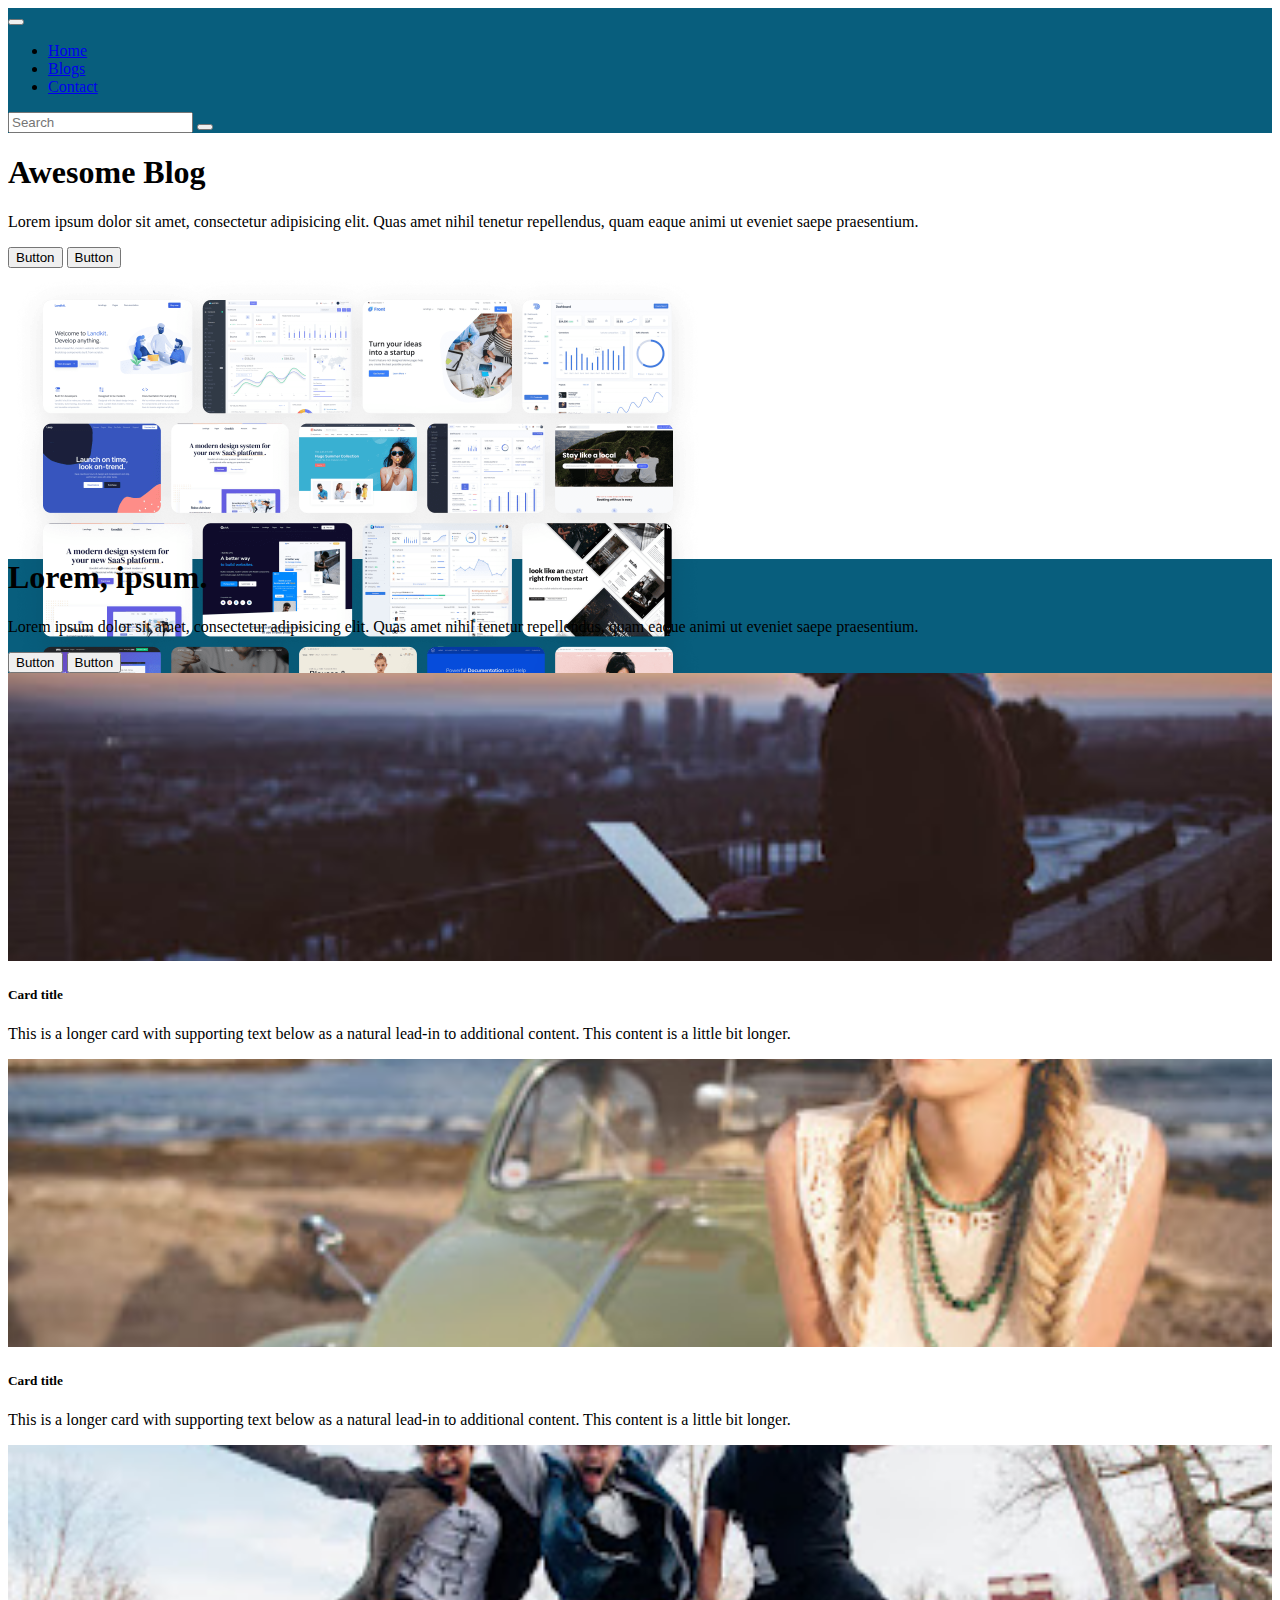
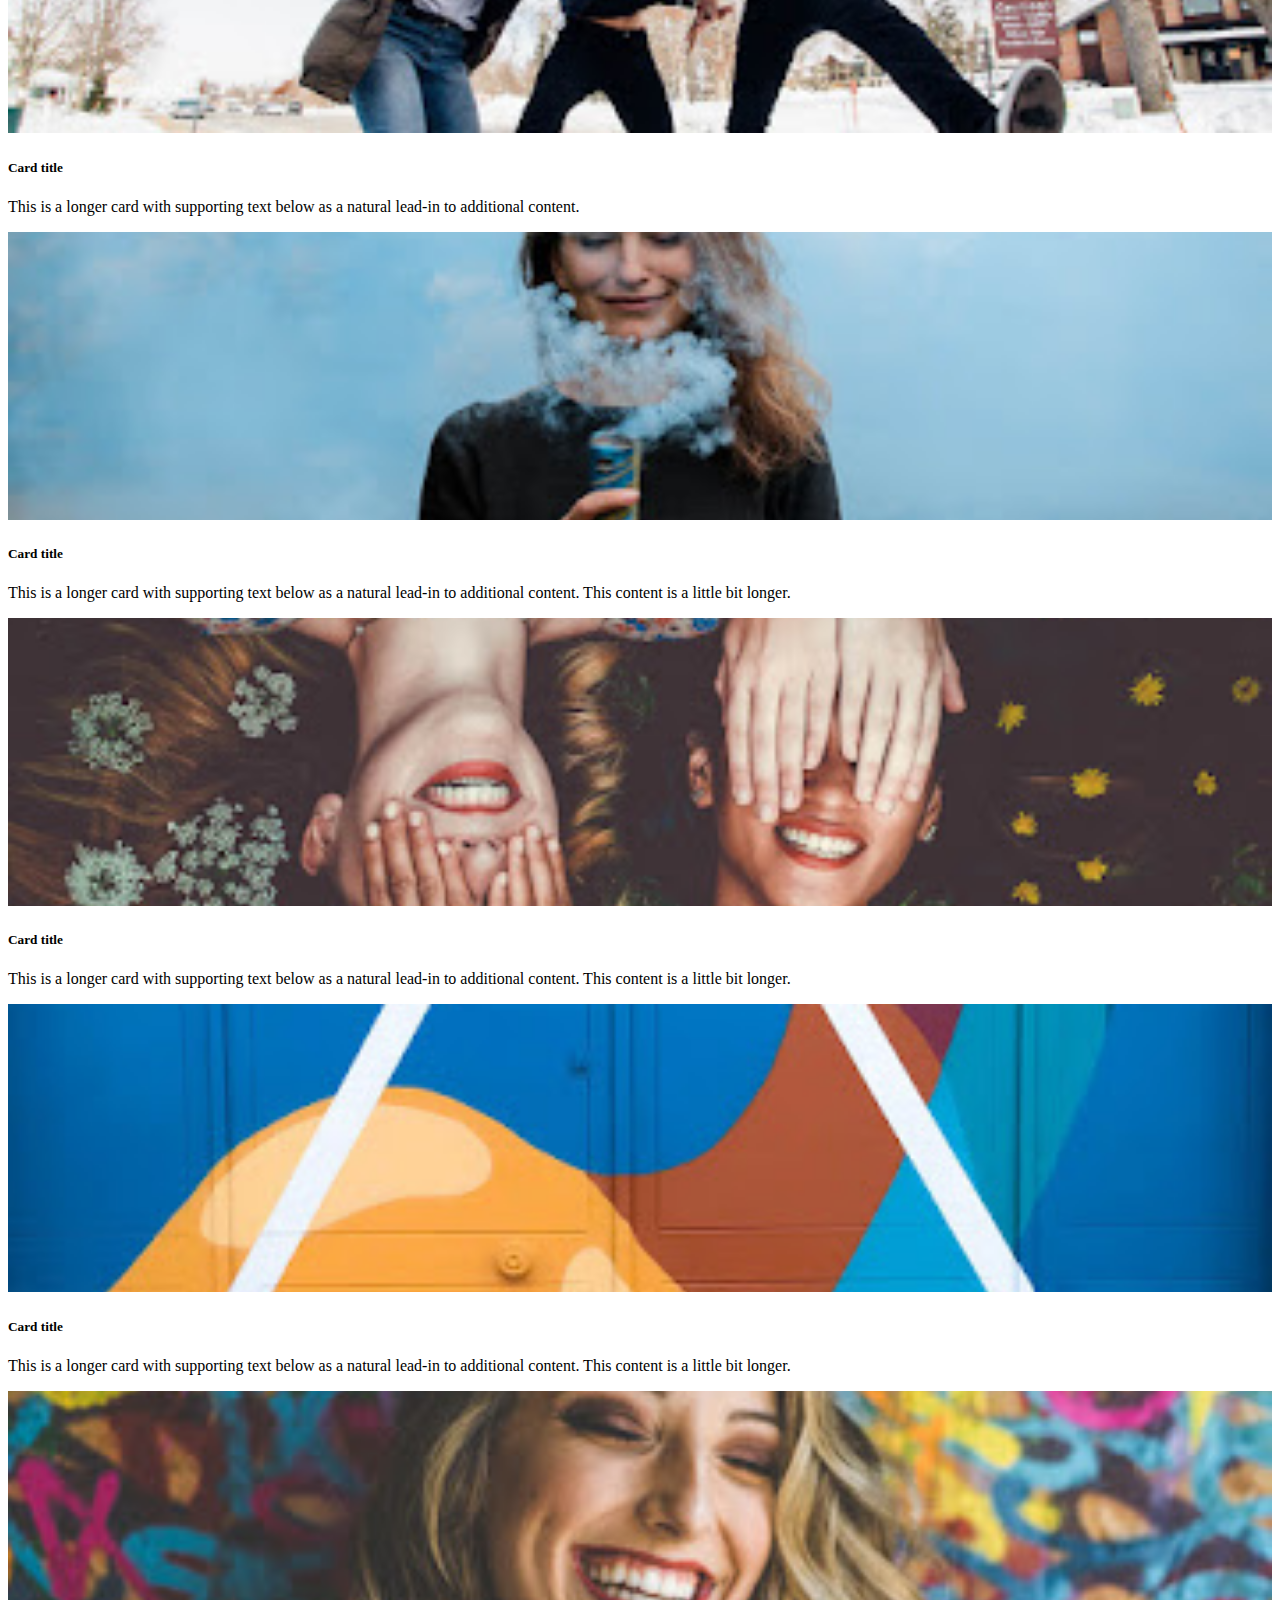
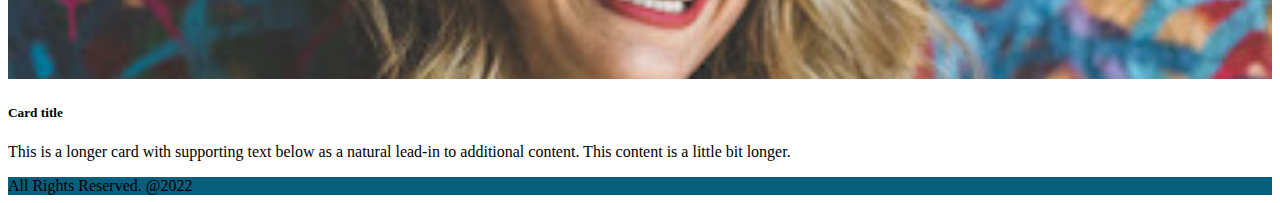
<file: src/index.html>
<!DOCTYPE html>
<html lang="en">

<head>
    <meta charset="UTF-8">
    <meta http-equiv="X-UA-Compatible" content="IE=edge">
    <meta name="viewport" content="width=device-width, initial-scale=1.0">
    <!-- CSS only -->
    <link href="https://cdn.jsdelivr.net/npm/bootstrap@5.2.2/dist/css/bootstrap.min.css" rel="stylesheet"
        integrity="sha384-Zenh87qX5JnK2Jl0vWa8Ck2rdkQ2Bzep5IDxbcnCeuOxjzrPF/et3URy9Bv1WTRi" crossorigin="anonymous">
    <link rel="stylesheet" href="https://cdnjs.cloudflare.com/ajax/libs/font-awesome/6.2.0/css/all.min.css"
        integrity="sha512-xh6O/CkQoPOWDdYTDqeRdPCVd1SpvCA9XXcUnZS2FmJNp1coAFzvtCN9BmamE+4aHK8yyUHUSCcJHgXloTyT2A=="
        crossorigin="anonymous" referrerpolicy="no-referrer" />
    <title>Awesome Blog</title>
    <link rel="stylesheet" href="../css/style.css">
</head>

<body>
    <nav class="navbar navbar-expand-lg navbar-light bg-light">
        <div class="container-fluid">
            <a href="index.html" class="navbar-brand">
                <i class="fa-regular fa-house"></i>
            </a>
            <button class="navbar-toggler" type="button" data-bs-toggle="collapse"
                data-bs-target="#navbarSupportedContent" aria-controls="navbarSupportedContent" aria-expanded="false"
                aria-label="Toggle navigation">
                <span class="navbar-toggler-icon"></span>
            </button>
            <div class="collapse navbar-collapse" id="navbarSupportedContent">
                <ul class="navbar-nav me-auto mb-2 mb-lg-0">
                    <li class="nav-item">
                        <a class="nav-link active" aria-current="page" href="index.html">Home</a>
                    </li>
                    <li class="nav-item">
                        <a class="nav-link" href="blogs.html">Blogs</a>
                    </li>
                    <li class="nav-item">
                        <a class="nav-link" href="contact.html">Contact</a>
                    </li>
                </ul>
                <form class="d-flex">
                    <input class="form-control me-2" type="search" placeholder="Search" aria-label="Search">
                    <button class="btn btn-outline-success btn-warning" type="submit">
                        <i class="fa-regular fa-magnifying-glass"></i>
                    </button>
                </form>
            </div>
        </div>
    </nav>

    <header>
        <div class="text-center pt-5 mt-5 px-4 border-bottom">
            <h1 class="display-4 fw-bold"> Awesome Blog</h1>
            <div class="col-lg-6 mx-auto">
                <p class="lead mb-4">
                    Lorem ipsum dolor sit amet, consectetur adipisicing elit. Quas amet nihil tenetur repellendus, quam
                    eaque animi ut eveniet saepe praesentium.
                </p>
                <div class="mb-5 d-grid gap-2 d-md-flex justify-content-md-center">
                    <button class="btn btn-primary btn-lg"> Button
                        <i class="fa-solid fa-caret-right"></i>
                    </button>
                    <button class="btn btn-outline-secondary btn-lg"> Button
                        <i class="fa-solid fa-caret-right"></i>
                    </button>
                </div>
                <div class="overflow-hidden" style="max-height: 30vh;">
                    <div class="container px-5">
                        <img src="../img/bg.png" class="img-fluid border rounded-3 shadow-lg mb-4" width="700"
                            height="500" alt="">
                    </div>
                </div>
            </div>
        </div>
    </header>

    <main>
        <div class="bg-dark px-4 py-5 text-center text-white">
            <div class="py-5">
                <h1 class="display-5 fw-bold"> Lorem, ipsum.</h1>
                <div class="col-lg-6 mx-auto">
                    <p class="lead mb-4">
                        Lorem ipsum dolor sit amet, consectetur adipisicing elit. Quas amet nihil tenetur repellendus,
                        quam
                        eaque animi ut eveniet saepe praesentium.
                    </p>
                    <div class="d-grid gap-2 d-md-flex justify-content-md-center">
                        <button class="btn btn-outline-warning btn-lg"> Button
                            <i class="fa-solid fa-caret-right"></i>
                        </button>
                        <button class="btn btn-outline-light btn-lg"> Button
                            <i class="fa-solid fa-caret-right"></i>
                        </button>
                    </div>
                </div>
            </div>
        </div>
        <div class="container my-4">
            <div class="row row-cols-1 row-cols-lg-3 row-cols-md-2 g-4">
                <div class="col">
                    <div class="card">
                        <img src="../img/1.jpeg" class="card-img-top" alt="...">
                        <div class="card-body">
                            <h5 class="card-title">Card title</h5>
                            <p class="card-text">This is a longer card with supporting text below as a natural lead-in
                                to
                                additional content. This content is a little bit longer.</p>
                        </div>
                    </div>
                </div>
                <div class="col">
                    <div class="card">
                        <img src="../img/2.jpeg" class="card-img-top" alt="...">
                        <div class="card-body">
                            <h5 class="card-title">Card title</h5>
                            <p class="card-text">This is a longer card with supporting text below as a natural lead-in
                                to
                                additional content. This content is a little bit longer.</p>
                        </div>
                    </div>
                </div>
                <div class="col">
                    <div class="card">
                        <img src="../img/3.jpeg" class="card-img-top" alt="...">
                        <div class="card-body">
                            <h5 class="card-title">Card title</h5>
                            <p class="card-text">This is a longer card with supporting text below as a natural lead-in
                                to
                                additional content.</p>
                        </div>
                    </div>
                </div>
                <div class="col">
                    <div class="card">
                        <img src="../img/4.jpeg" class="card-img-top" alt="...">
                        <div class="card-body">
                            <h5 class="card-title">Card title</h5>
                            <p class="card-text">This is a longer card with supporting text below as a natural lead-in
                                to
                                additional content. This content is a little bit longer.</p>
                        </div>
                    </div>
                </div>
                <div class="col">
                    <div class="card">
                        <img src="../img/5.jpeg" class="card-img-top" alt="...">
                        <div class="card-body">
                            <h5 class="card-title">Card title</h5>
                            <p class="card-text">This is a longer card with supporting text below as a natural lead-in
                                to
                                additional content. This content is a little bit longer.</p>
                        </div>
                    </div>
                </div>
                <div class="col">
                    <div class="card">
                        <img src="../img/6.jpeg" class="card-img-top" alt="...">
                        <div class="card-body">
                            <h5 class="card-title">Card title</h5>
                            <p class="card-text">This is a longer card with supporting text below as a natural lead-in
                                to
                                additional content. This content is a little bit longer.</p>
                        </div>
                    </div>
                </div>
                <div class="col">
                    <div class="card">
                        <img src="../img/7.jpeg" class="card-img-top" alt="...">
                        <div class="card-body">
                            <h5 class="card-title">Card title</h5>
                            <p class="card-text">This is a longer card with supporting text below as a natural lead-in
                                to
                                additional content. This content is a little bit longer.</p>
                        </div>
                    </div>
                </div>
            </div>
        </div>

    </main>

    <footer class="py-5 bg-dark text-white">
        <div class="container text-center">
            <span> All Rights Reserved. @2022</span>
        </div>
    </footer>




    <!-- JavaScript Bundle with Popper -->
    <script src="https://cdn.jsdelivr.net/npm/bootstrap@5.2.2/dist/js/bootstrap.bundle.min.js"
        integrity="sha384-OERcA2EqjJCMA+/3y+gxIOqMEjwtxJY7qPCqsdltbNJuaOe923+mo//f6V8Qbsw3" crossorigin="anonymous">
    </script>
</body>

</html>
</file>
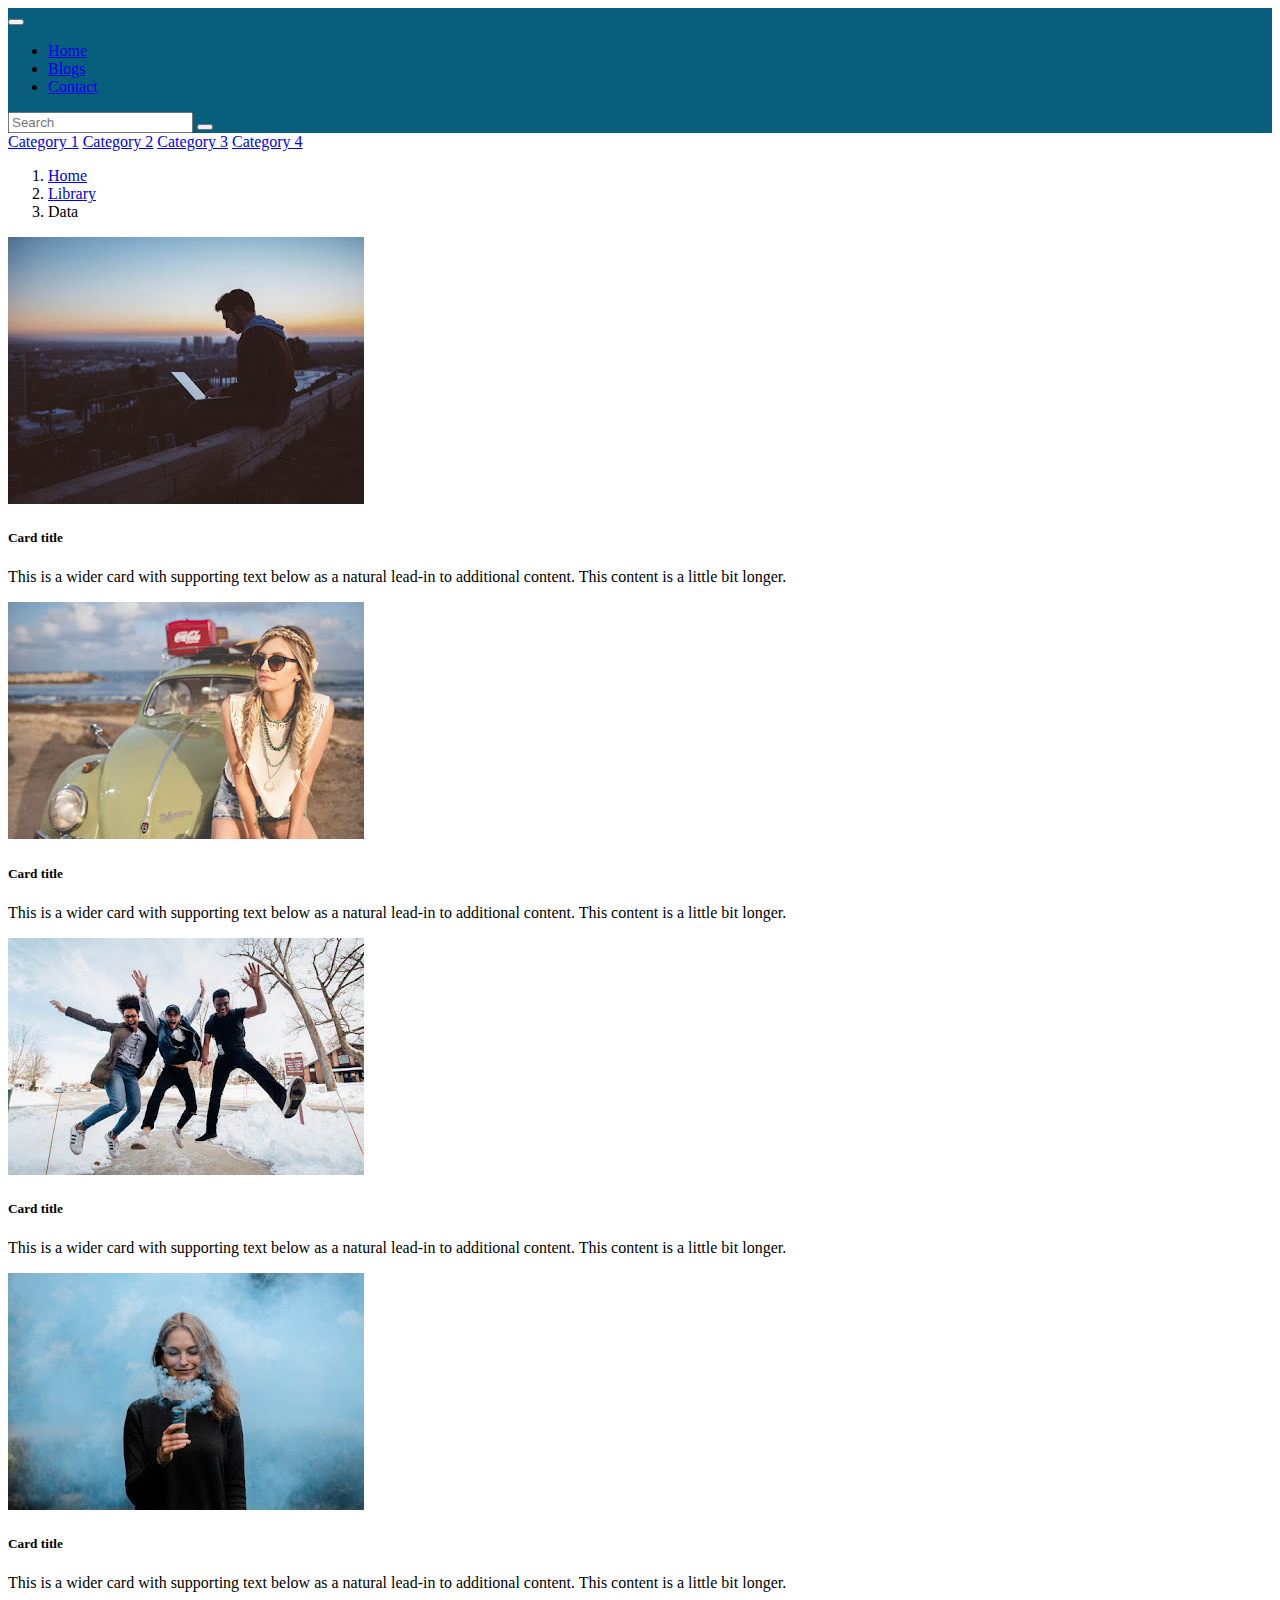
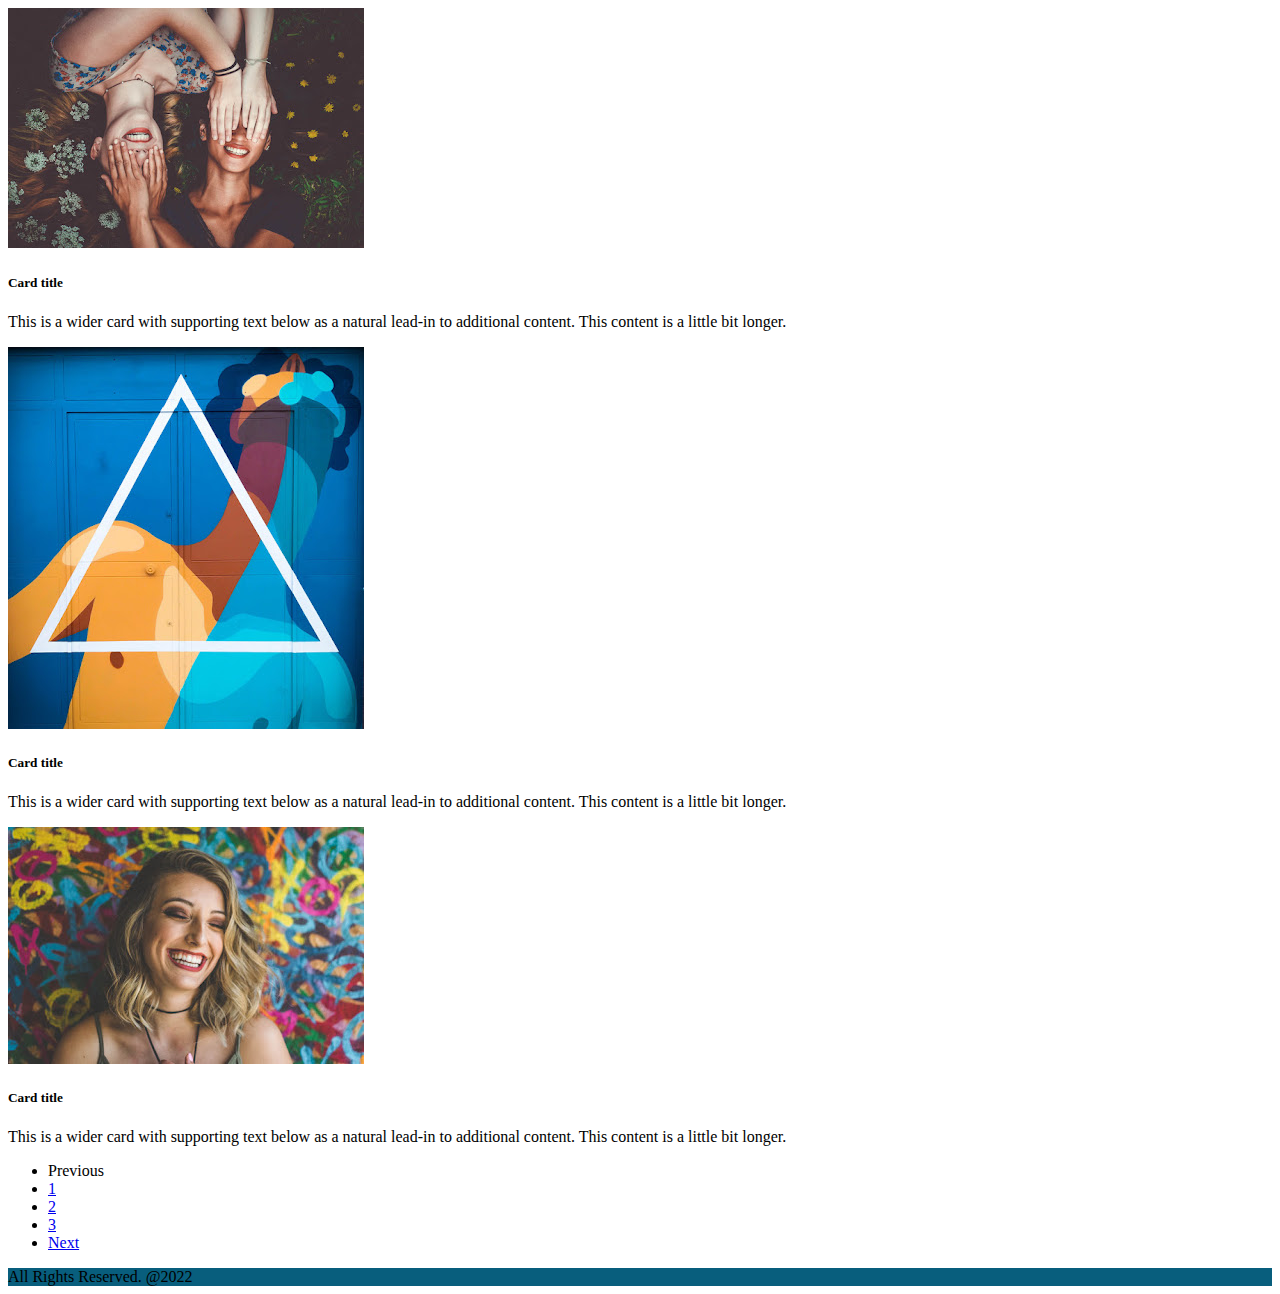
<file: src/blogs.html>
<!DOCTYPE html>
<html lang="en">

<head>
    <meta charset="UTF-8">
    <meta http-equiv="X-UA-Compatible" content="IE=edge">
    <meta name="viewport" content="width=device-width, initial-scale=1.0">
    <!-- CSS only -->
    <link href="https://cdn.jsdelivr.net/npm/bootstrap@5.2.2/dist/css/bootstrap.min.css" rel="stylesheet"
        integrity="sha384-Zenh87qX5JnK2Jl0vWa8Ck2rdkQ2Bzep5IDxbcnCeuOxjzrPF/et3URy9Bv1WTRi" crossorigin="anonymous">
    <link rel="stylesheet" href="https://cdnjs.cloudflare.com/ajax/libs/font-awesome/6.2.0/css/all.min.css"
        integrity="sha512-xh6O/CkQoPOWDdYTDqeRdPCVd1SpvCA9XXcUnZS2FmJNp1coAFzvtCN9BmamE+4aHK8yyUHUSCcJHgXloTyT2A=="
        crossorigin="anonymous" referrerpolicy="no-referrer" />
    <title>Awesome Blog</title>
    <link rel="stylesheet" href="../css/style.css">
</head>

<body>
    <nav class="navbar navbar-expand-lg navbar-light bg-light">
        <div class="container-fluid">
            <a href="index.html" class="navbar-brand">
                <i class="fa-regular fa-house"></i>
            </a>
            <button class="navbar-toggler" type="button" data-bs-toggle="collapse"
                data-bs-target="#navbarSupportedContent" aria-controls="navbarSupportedContent" aria-expanded="false"
                aria-label="Toggle navigation">
                <span class="navbar-toggler-icon"></span>
            </button>
            <div class="collapse navbar-collapse" id="navbarSupportedContent">
                <ul class="navbar-nav me-auto mb-2 mb-lg-0">
                    <li class="nav-item">
                        <a class="nav-link" aria-current="page" href="index.html">Home</a>
                    </li>
                    <li class="nav-item">
                        <a class="nav-link active" href="blogs.html">Blogs</a>
                    </li>
                    <li class="nav-item">
                        <a class="nav-link" href="contact.html">Contact</a>
                    </li>
                </ul>
                <form class="d-flex">
                    <input class="form-control me-2" type="search" placeholder="Search" aria-label="Search">
                    <button class="btn btn-outline-success btn-warning" type="submit">
                        <i class="fa-regular fa-magnifying-glass"></i>
                    </button>
                </form>
            </div>
        </div>
    </nav>

    <main>
        <div class="container my-4">
            <div class="row">
                <div class="col-md-3 d-none d-md-block">
                    <div class="list-group">
                        <a href="#" class="list-group-item list-group-item-action active" aria-current="true">Category
                            1</a>
                        <a href="#" class="list-group-item list-group-item-action">Category 2</a>
                        <a href="#" class="list-group-item list-group-item-action">Category 3</a>
                        <a href="#" class="list-group-item list-group-item-action">Category 4</a>
                    </div>
                </div>
                <div class="col-md-9 ">
                    <nav>
                        <ol class="breadcrumb">
                            <li class="breadcrumb-item"><a href="#">Home</a></li>
                            <li class="breadcrumb-item"><a href="#">Library</a></li>
                            <li class="breadcrumb-item active">Data</li>
                        </ol>
                    </nav>
                    <div class="card mb-2">
                        <div class="row g-0">
                            <div class="col-md-4">
                                <img src="../img/1.jpeg" class="img-fluid rounded-start" alt="...">
                            </div>
                            <div class="col-md-8">
                                <div class="card-body">
                                    <h5 class="card-title">Card title</h5>
                                    <p class="card-text">This is a wider card with supporting text below as a natural
                                        lead-in to additional content. This content is a little bit longer.</p>
                                </div>
                            </div>
                        </div>
                    </div>
                    <div class="card mb-2">
                        <div class="row g-0">
                            <div class="col-md-4">
                                <img src="../img/2.jpeg" class="img-fluid rounded-start" alt="...">
                            </div>
                            <div class="col-md-8">
                                <div class="card-body">
                                    <h5 class="card-title">Card title</h5>
                                    <p class="card-text">This is a wider card with supporting text below as a natural
                                        lead-in to additional content. This content is a little bit longer.</p>
                                </div>
                            </div>
                        </div>
                    </div>
                    <div class="card mb-2">
                        <div class="row g-0">
                            <div class="col-md-4">
                                <img src="../img/3.jpeg" class="img-fluid rounded-start" alt="...">
                            </div>
                            <div class="col-md-8">
                                <div class="card-body">
                                    <h5 class="card-title">Card title</h5>
                                    <p class="card-text">This is a wider card with supporting text below as a natural
                                        lead-in to additional content. This content is a little bit longer.</p>
                                </div>
                            </div>
                        </div>
                    </div>
                    <div class="card mb-2">
                        <div class="row g-0">
                            <div class="col-md-4">
                                <img src="../img/4.jpeg" class="img-fluid rounded-start" alt="...">
                            </div>
                            <div class="col-md-8">
                                <div class="card-body">
                                    <h5 class="card-title">Card title</h5>
                                    <p class="card-text">This is a wider card with supporting text below as a natural
                                        lead-in to additional content. This content is a little bit longer.</p>
                                </div>
                            </div>
                        </div>
                    </div>
                    <div class="card mb-2">
                        <div class="row g-0">
                            <div class="col-md-4">
                                <img src="../img/5.jpeg" class="img-fluid rounded-start" alt="...">
                            </div>
                            <div class="col-md-8">
                                <div class="card-body">
                                    <h5 class="card-title">Card title</h5>
                                    <p class="card-text">This is a wider card with supporting text below as a natural
                                        lead-in to additional content. This content is a little bit longer.</p>
                                </div>
                            </div>
                        </div>
                    </div>
                    <div class="card mb-2">
                        <div class="row g-0">
                            <div class="col-md-4">
                                <img src="../img/6.jpeg" class="img-fluid rounded-start" alt="...">
                            </div>
                            <div class="col-md-8">
                                <div class="card-body">
                                    <h5 class="card-title">Card title</h5>
                                    <p class="card-text">This is a wider card with supporting text below as a natural
                                        lead-in to additional content. This content is a little bit longer.</p>
                                </div>
                            </div>
                        </div>
                    </div>
                    <div class="card mb-2">
                        <div class="row g-0">
                            <div class="col-md-4">
                                <img src="../img/7.jpeg" class="img-fluid rounded-start" alt="...">
                            </div>
                            <div class="col-md-8">
                                <div class="card-body">
                                    <h5 class="card-title">Card title</h5>
                                    <p class="card-text">This is a wider card with supporting text below as a natural
                                        lead-in to additional content. This content is a little bit longer.</p>
                                </div>
                            </div>
                        </div>
                    </div>
                    <nav class="my-5">
                        <ul class="pagination justify-content-center">
                            <li class="page-item disabled">
                                <a class="page-link">Previous</a>
                            </li>
                            <li class="page-item"><a class="page-link" href="#">1</a></li>
                            <li class="page-item"><a class="page-link" href="#">2</a></li>
                            <li class="page-item"><a class="page-link" href="#">3</a></li>
                            <li class="page-item">
                                <a class="page-link" href="#">Next</a>
                            </li>
                        </ul>
                    </nav>
                </div>
            </div>
        </div>
    </main>

    <footer class="py-5 bg-dark text-white">
        <div class="container text-center">
            <span> All Rights Reserved. @2022</span>
        </div>
    </footer>




    <!-- JavaScript Bundle with Popper -->
    <script src="https://cdn.jsdelivr.net/npm/bootstrap@5.2.2/dist/js/bootstrap.bundle.min.js"
        integrity="sha384-OERcA2EqjJCMA+/3y+gxIOqMEjwtxJY7qPCqsdltbNJuaOe923+mo//f6V8Qbsw3" crossorigin="anonymous">
    </script>
</body>

</html>
</file>
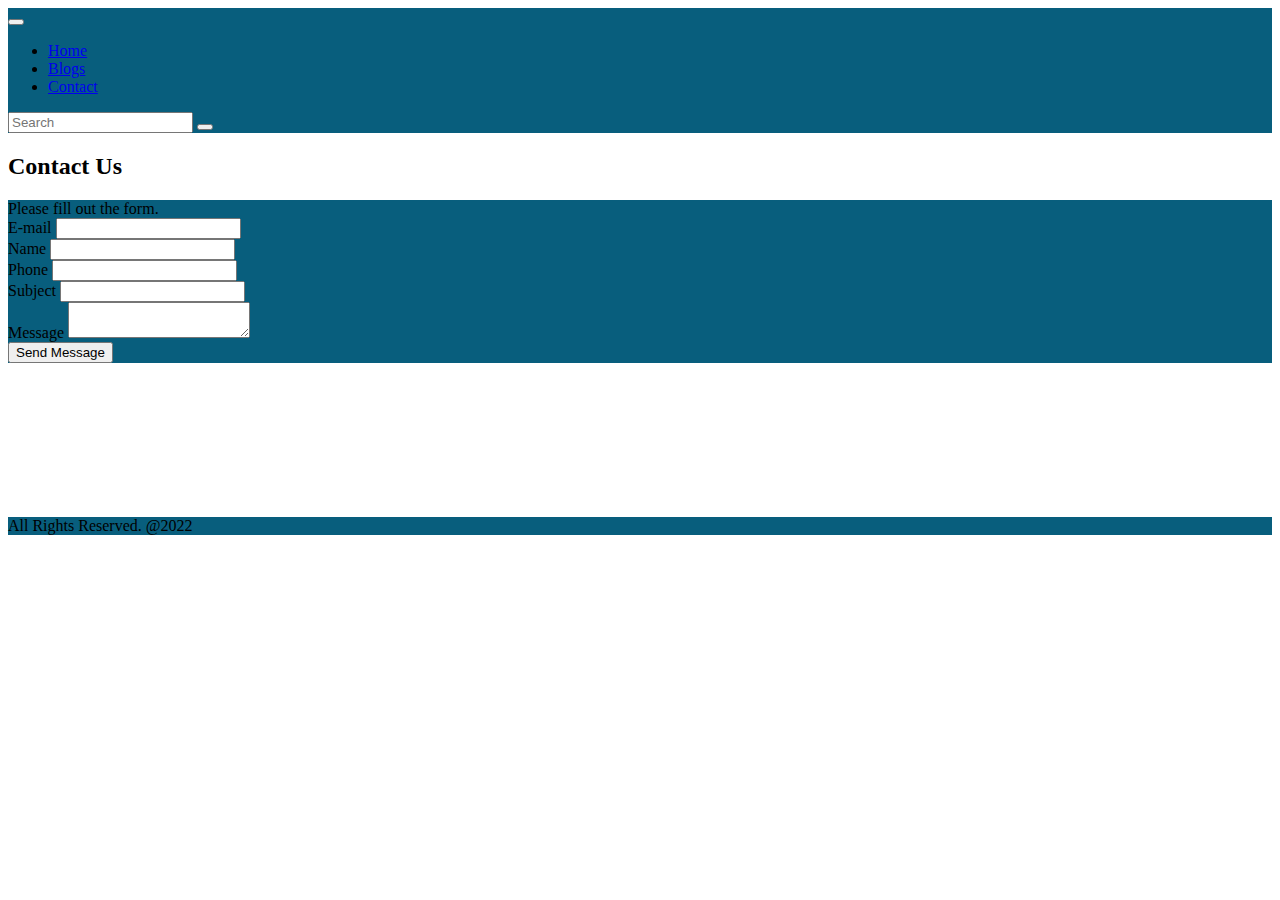
<file: src/contact.html>
<!DOCTYPE html>
<html lang="en" class="h-100">

<head>
    <meta charset="UTF-8">
    <meta http-equiv="X-UA-Compatible" content="IE=edge">
    <meta name="viewport" content="width=device-width, initial-scale=1.0">
    <!-- CSS only -->
    <link href="https://cdn.jsdelivr.net/npm/bootstrap@5.2.2/dist/css/bootstrap.min.css" rel="stylesheet"
        integrity="sha384-Zenh87qX5JnK2Jl0vWa8Ck2rdkQ2Bzep5IDxbcnCeuOxjzrPF/et3URy9Bv1WTRi" crossorigin="anonymous">
    <link rel="stylesheet" href="https://cdnjs.cloudflare.com/ajax/libs/font-awesome/6.2.0/css/all.min.css"
        integrity="sha512-xh6O/CkQoPOWDdYTDqeRdPCVd1SpvCA9XXcUnZS2FmJNp1coAFzvtCN9BmamE+4aHK8yyUHUSCcJHgXloTyT2A=="
        crossorigin="anonymous" referrerpolicy="no-referrer" />
    <title>Awesome Blog</title>
    <link rel="stylesheet" href="../css/style.css">
</head>

<body class="h-100 d-flex flex-column">
    <nav class="navbar navbar-expand-lg navbar-light bg-light">
        <div class="container-fluid">
            <a href="index.html" class="navbar-brand">
                <i class="fa-regular fa-house"></i>
            </a>
            <button class="navbar-toggler" type="button" data-bs-toggle="collapse"
                data-bs-target="#navbarSupportedContent" aria-controls="navbarSupportedContent" aria-expanded="false"
                aria-label="Toggle navigation">
                <span class="navbar-toggler-icon"></span>
            </button>
            <div class="collapse navbar-collapse" id="navbarSupportedContent">
                <ul class="navbar-nav me-auto mb-2 mb-lg-0">
                    <li class="nav-item">
                        <a class="nav-link" aria-current="page" href="index.html">Home</a>
                    </li>
                    <li class="nav-item">
                        <a class="nav-link" href="blogs.html">Blogs</a>
                    </li>
                    <li class="nav-item">
                        <a class="nav-link active" href="contact.html">Contact</a>
                    </li>
                </ul>
                <form class="d-flex">
                    <input class="form-control me-2" type="search" placeholder="Search" aria-label="Search">
                    <button class="btn btn-outline-success btn-warning" type="submit">
                        <i class="fa-regular fa-magnifying-glass"></i>
                    </button>
                </form>
            </div>
        </div>
    </nav>

    <main>
        <div class="container my-4">
            <h2 class="my-3">Contact Us</h2>
            <div class="row g-2">
                <div class="col-md-6">
                    <div class="card bg-dark">
                        <div class="card-body">
                            <div class="alert alert-warning">
                                Please fill out the form.
                            </div>
                            <form action="" class="row g-3 text-white">
                                <div class="col-md-6">
                                    <label for="email" class="form-label">E-mail</label>
                                    <input type="email" name="email" id="email" class="form-control">
                                </div>
                                <div class="col-md-6">
                                    <label for="name" class="form-label">Name</label>
                                    <input type="text" name="name" id="name" class="form-control">
                                </div>
                                <div class="col-md-12">
                                    <label for="phone" class="form-label">Phone</label>
                                    <input type="text" name="phone" id="phone" class="form-control">
                                </div>
                                <div class="col-md-12">
                                    <label for="subject" class="form-label">Subject</label>
                                    <input type="text" name="subject" id="subject" class="form-control">
                                </div>
                                <div class="col-md-12">
                                    <label for="message" class="form-label">Message</label>
                                    <textarea name="message" id="message" class="form-control"></textarea>
                                </div>
                                <div class="col-md-12">
                                    <button class="btn btn-outline-warning">Send Message</button>
                                </div>
                            </form>
                        </div>
                    </div>
                </div>
                <div class="col-md-6">
                    <iframe id="map"
                        src="https://www.google.com/maps/embed?pb=!1m18!1m12!1m3!1d26833.903875789096!2d-117.05400025860257!3d32.78594852396504!2m3!1f0!2f0!3f0!3m2!1i1024!2i768!4f13.1!3m3!1m2!1s0x80d95686a6a04a21%3A0xc39f2ac6bf82f916!2sSan%20Diego%20State%20University!5e0!3m2!1sen!2sus!4v1666631680498!5m2!1sen!2sus"
                        width="100%" height="100%" style="border:0;" allowfullscreen="" loading="lazy"
                        referrerpolicy="no-referrer-when-downgrade"></iframe>
                </div>
            </div>
        </div>
    </main>


    <footer class="py-5 bg-dark text-white mt-auto">
        <div class="container text-center">
            <span> All Rights Reserved. @2022</span>
        </div>
    </footer>




    <!-- JavaScript Bundle with Popper -->
    <script src="https://cdn.jsdelivr.net/npm/bootstrap@5.2.2/dist/js/bootstrap.bundle.min.js"
        integrity="sha384-OERcA2EqjJCMA+/3y+gxIOqMEjwtxJY7qPCqsdltbNJuaOe923+mo//f6V8Qbsw3" crossorigin="anonymous">
    </script>
</body>

</html>
</file>
<file: css/style.css>
.navbar {
    background: #085E7D !important;
}

.bg-dark {
    background: #085E7D !important;
}

.card-img-top {
    width: 100%;
    height: 25vh;
    object-fit: cover;
}

#map {
    height: 450px;
}

@media (min-width: 768px) { 
    .card-img-top {
        height: 32vh;
    }

    #map {
        height: 100%;
    }
}
</file>
